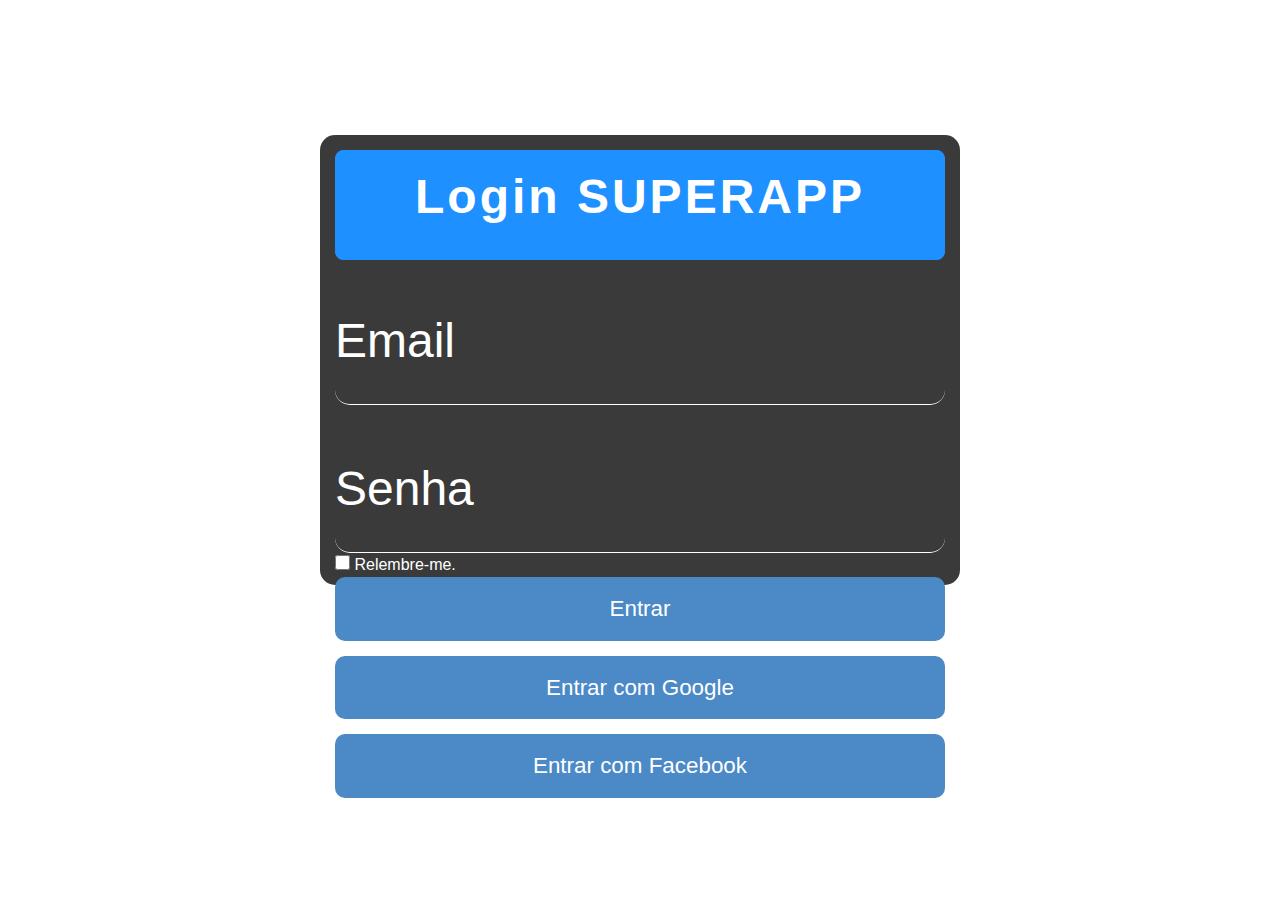
<file: index.html>
<!DOCTYPE html>
<html lang="pt-br">

<head>
    <meta charset="UTF-8">
    <meta http-equiv="X-UA-Compatible" content="IE=edge">
    <meta name="viewport" content="width=device-width, initial-scale=1.0">
    <meta name="description" content="Página de Login - SUPERAPP">
    <meta name="author" content="Luiz H. S. O.">
    <meta name="keywords" content="LOGIN, ENTRE, CADASTRE-SE, ESQUECEU SUA SENHA?, SUPERAPP">
    <title>CADASTRO SUPERAPP</title>
    <link rel="stylesheet" href="/bootstrap-5.2.3-dist/CSS/bootstrap.min.css">
    <link rel="stylesheet" href="CSS CUSTOM/background.css">
    <link rel="stylesheet" href="CSS CUSTOM/custom.css">
</head>
<body>
    <div class="box extrasize">
        <form action="dashboard.html" method="get">
                <legend>
                <p>Login SUPERAPP</p>
                </legend>

                    <div class="inputBox">
                        <input type="text" name="email" id="email" class="inputLogin extrainput" required >
                        <label for="email" class="labelLogin">Email</label>
                    </div>
                    
                    <br><br>
                    
                    <div class="inputBox">
                        <input type="password" name="password" id="password" class="inputLogin extrainput" required>
                        <label for="password" class="labelLogin">Senha</label>
                    </div>
                    
                    <div>
                        <input type="checkbox" id="check"> Relembre-me.
                    </div>

                    <button class="btn btn-primary personbutton3">Entrar</button>

                    <button class="btn btn-primary personbutton" href="dashboard.html">Entrar com Google</button>
                    
                    <button class="btn btn-primary personbutton2" href="dashboard.html">Entrar com Facebook</button>
            </form>
        </div>     
</body>
</html>
</file>
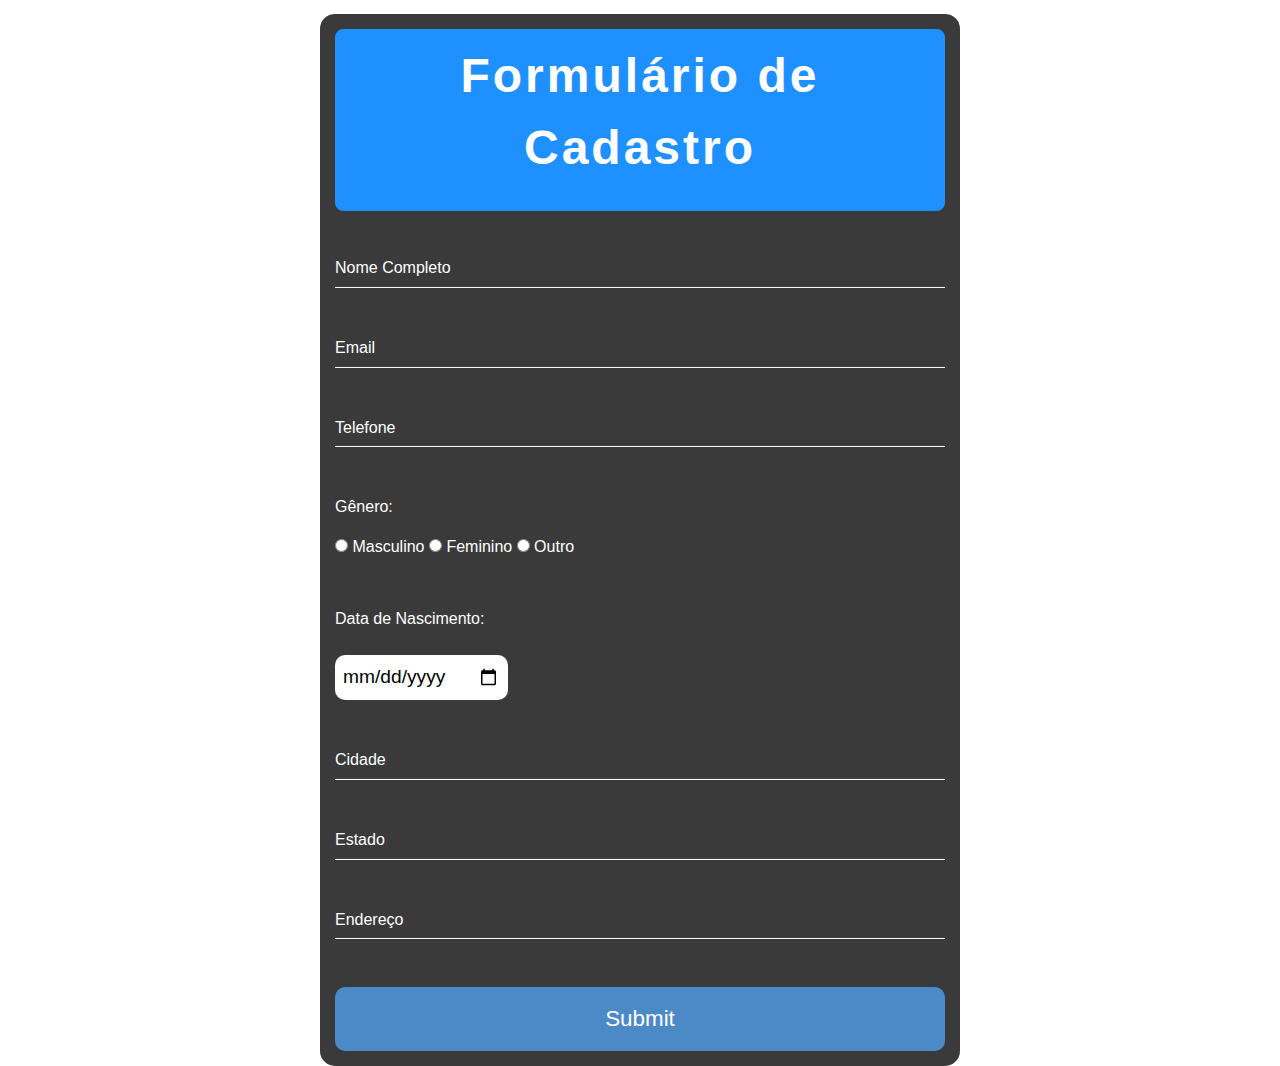
<file: cadastrar.html>
<!DOCTYPE html>
<html lang="pt-br">

<head>
    <meta charset="UTF-8">
    <meta http-equiv="X-UA-Compatible" content="IE=edge">
    <meta name="viewport" content="width=device-width, initial-scale=1.0">
    <meta name="description" content="Página de Login - SUPERAPP">
    <meta name="author" content="Luiz H. S. O.">
    <meta name="keywords" content="CADASTRO, FORMULÁRIO DE CADASTRO, SUPERAPP">
    <title>CADASTRO SUPERAPP</title>
    <link rel="stylesheet" href="/bootstrap-5.2.3-dist/CSS/bootstrap.min.css">
    <link rel="stylesheet" href="CSS CUSTOM/background.css">
    <link rel="stylesheet" href="CSS CUSTOM/custom.css">
</head>

<body>
    
    <div class="box">
        <form action="cadastrobemsucedido.html" method="get">
                <legend>
                <p>Formulário de Cadastro</p>
                </legend>

                    <div class="inputBox">
                        <input type="text" name="nome" id="nome" class="inputClient" required>
                        <label for="nome" class="labelClient">Nome Completo</label>
                    </div>
                    
                    <br><br>
                    
                    <div class="inputBox">
                        <input type="text" name="email" id="email" class="inputClient" required>
                        <label for="email" class="labelClient">Email</label>
                    </div>
                    
                    <br><br>
                    
                    <div class="inputBox">
                        <input type="tel" name="telefone" id="telefone" class="inputClient" required>
                        <label for="telefone" class="labelClient">Telefone</label>
                    </div>
                    
                    <br><br>
                    
                    <p>Gênero:</p>
                    <input type="radio" name="genero" id="masculino" value="masculino" required>
                    <label for="masculino">Masculino</label>
                    <input type="radio" name="genero" id="feminino" value="feminino" required>
                    <label for="feminino">Feminino</label>
                    <input type="radio" name="genero" id="outro" value="outro" required>
                    <label for="outro">Outro</label>
                    
                    <br><br><br>
                    
                    <div class="inputBox">
                        <label for="dt_nasc">Data de Nascimento:</label><br><br>
                        <input type="date" name="dt_nasc" id="dt_nasc" required>
                    </div>
                    
                    <br><br>
                    
                    <div class="inputBox">
                        <input type="text" name="cidade" id="cidade" class="inputClient" required>
                        <label for="cidade" class="labelClient">Cidade</label>
                    </div>
                    
                    <br><br>
                    
                    <div class="inputBox">
                        <input type="text" name="estado" id="estado" class="inputClient" required>
                        <label for="estado" class="labelClient">Estado</label>
                    </div>
                    
                    <br><br>
                    
                    <div class="inputBox">
                        <input type="text" name="endereco" id="endereco" class="inputClient" required>
                        <label for="endereco" class="labelClient">Endereço</label>
                    </div>

                    <br><br>

                    <input href="cadastrobemsucedido.html" type="submit" name="submit" id="submit">
            </fieldset>
        </form>
    </div>


</body>

</html>
</file>
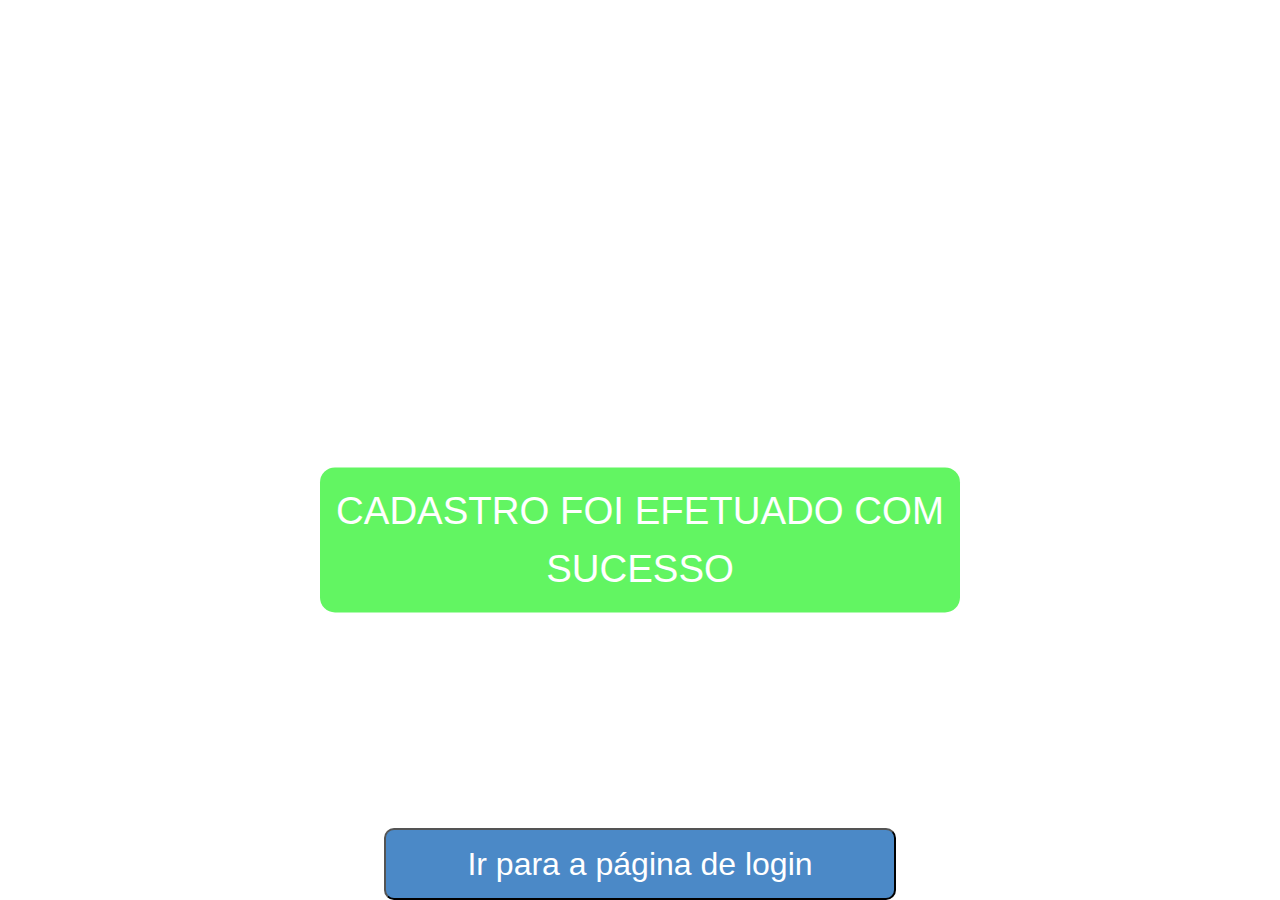
<file: cadastrobemsucedido.html>
<!DOCTYPE html>
<html lang="pt-br">
<head>
    <meta charset="UTF-8">
    <meta http-equiv="X-UA-Compatible" content="IE=edge">
    <meta name="viewport" content="width=device-width, initial-scale=1.0">
    <meta name="description" content="Página de Login - SUPERAPP">
    <meta name="author" content="Luiz H. S. O.">
    <meta name="keywords" content="LOGIN, ENTRE, CADASTRO, CADASTRO-SUCEDIDO, SUPERAPP">
    <title>CADASTRO EFETUADO SUPERAPP</title>
    <link rel="stylesheet" href="/bootstrap-5.2.3-dist/CSS/bootstrap.min.css">
    <link rel="stylesheet" href="CSS CUSTOM/background.css">
    <link rel="stylesheet" href="CSS CUSTOM/cadastro_bemsucedido.css">
</head>
<body>
    <div class="box">
        <p>CADASTRO FOI EFETUADO COM SUCESSO</p>
    </div>

    <div>
        <a href="index.html"><button type="button" class="returnbutton">Ir para a página de login</button></a>
   </div>
</body>
</html>
</file>
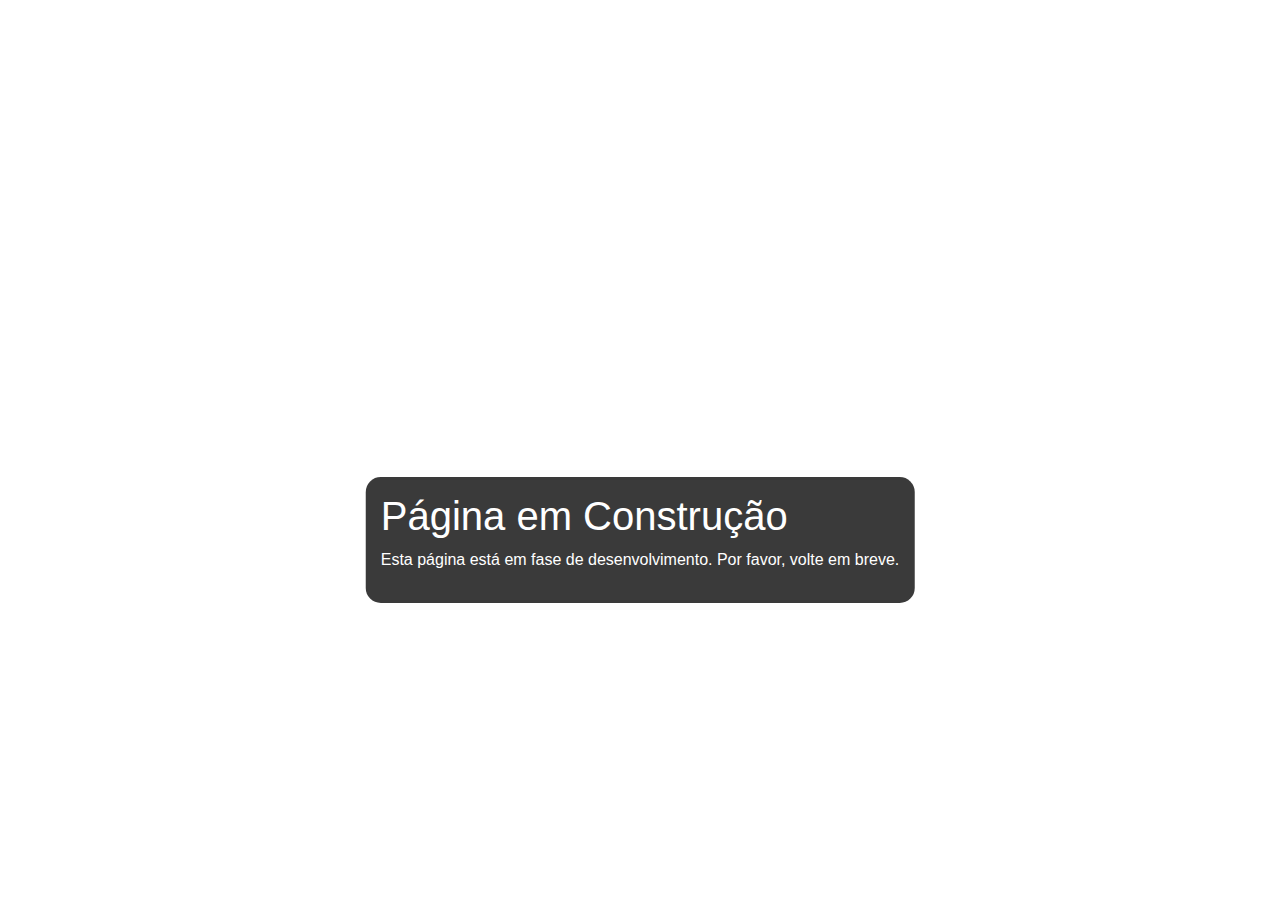
<file: dashboard.html>
<!DOCTYPE html>
<html lang="ptbr">
<head>
    <meta charset="UTF-8">
    <meta http-equiv="X-UA-Compatible" content="IE=edge">
    <meta name="viewport" content="width=device-width, initial-scale=1.0">
    <meta name="description" content="Página de Login - SUPERAPP">
    <meta name="author" content="Luiz H. S. O.">
    <meta name="keywords" content="CADASTRO, FORMULÁRIO DE CADASTRO, SUPERAPP">
    <title>Dashboard - Em construção!!!!</title>
    <link rel="stylesheet" href="/bootstrap-5.2.3-dist/CSS/bootstrap.min.css">
    <link rel="stylesheet" href="CSS CUSTOM/background.css">
    <link rel="stylesheet" href="CSS CUSTOM/custom.css">
</head>
<body>
        <div class="box">
            <h1>Página em Construção</h1>
                <p>Esta página está em fase de desenvolvimento. Por favor, volte em breve.</p>
        </div>
</body>
</html>
</file>
<file: CSS CUSTOM/background.css>
body{
    font-family: Arial, Helvetica, sans-serif;
    background: url(https://wallpapercave.com/wp/GjrkLhP.jpg) no-repeat center center fixed; 
    -webkit-background-size: cover;
    -moz-background-size: cover;
    -o-background-size: cover;
    background-size: cover;
    width: 100%;
    height: 100%;
}
</file>
<file: CSS CUSTOM/custom.css>
.box{
    color: white;
    position: absolute;
    top: 60%;
    left: 50%;
    transform: translate(-50%,-50%);
    background: rgba(0, 0, 0, 0.774);
    background-size: cover;
    padding: 15px;
    border-radius: 15px;
    min-width: 40%;
}

legend{
    border: 1px solid dodgerblue;
    padding: 10px;
    margin-bottom: 45px;
    text-align: center;
    background-color: dodgerblue;
    border-radius: 8px;
}

.inputBox
{
    position: relative;
}

.labelClient
{
    position: absolute;
    top: 0px;
    left: 0px;
    pointer-events: none;
    transition: .5s;
}

.inputClient:focus ~ .labelClient,
.inputClient:valid ~ .labelClient
{
    top: -20px;
    font-size: 0.8em;

}

.inputClient
{
    background:none;
    border: none;
    border-bottom: 1px solid white;
    outline: none;
    color: white;
    font-size: 1.2em;
    width: 100%;
    letter-spacing: 2px;
}

.labelLogin
{
    position: absolute;
    top: 0px;
    left: 0px;
    pointer-events: none;
    transition: .5s;
    font-size: 3em;
}

.inputLogin
{
    background:none;
    border: none;
    border-bottom: 1px solid white;
    outline: none;
    color: white;
    font-size: 2.8em;
    width: 100%;
    letter-spacing: 2px;
}

.inputLogin:focus ~ .labelLogin,
.inputLogin:valid ~ .labelLogin
{
    top: -30px;
    font-size: 1.5em;

}

.extrasize

{
    width: 50%;
    height: 50%;
    top: 40%;
}

.extrainput
{
    min-height: 100px;
    max-height: 400px;
    border-radius: 15px;
}

legend p
{
    font-size: 2em;
    font-family:Arial, Helvetica, sans-serif;
    font-weight: 900;
    letter-spacing: 3px;
}

#dt_nasc
{
    border: none;
    padding: 8px;
    border-radius: 10px;
    outline: none;
    font-size: 1.2em;
    cursor: pointer;
}

#feminino, #masculino, #outro
{
    cursor: pointer;
}


#submit
{
    background-color: #4b89c7;
    color: white;
    width: 100%;
    border: none;
    padding: 15px;
    border-radius: 10px;
    font-size: 1.4em;
    cursor: pointer;
}

#submit:hover
{
    background-image: linear-gradient(to right, rgba(20, 147, 220, 0.171), rgba(17, 54, 71, 0.404));
}

#check
{
    width: 15px;
    height: 15px;
    cursor: pointer;
    padding: 50px;
}

.personbutton
{
    background-color: #4b89c7;
    color: white;
    width: 100%;
    border: none;
    padding: 15px;
    margin-bottom: 15px;
    border-radius: 10px;
    font-size: 1.4em;
    cursor: pointer;
}

.personbutton2
{
    background-color: #4b89c7;
    color: white;
    width: 100%;
    border: none;
    padding: 15px;
    border-radius: 10px;
    font-size: 1.4em;
    cursor: pointer;
}

.personbutton3
{
    background-color: #4b89c7;
    color: white;
    width: 100%;
    border: none;
    padding: 15px;
    margin-bottom: 15px;
    border-radius: 10px;
    font-size: 1.4em;
    cursor: pointer;
}
</file>
<file: CSS CUSTOM/cadastro_bemsucedido.css>
p
{
    font-size: 6em;
    background-color: rgb(98, 245, 98);
    text-align: center;
    color: white;
    position: absolute;
    top: 60%;
    left: 50%;
    transform: translate(-50%,-50%);
    padding: 15px;
    border-radius: 15px;
}

.returnbutton
{
    position: absolute;
    background-color: #4b89c7;
    bottom: 0;
    left: 30%;
    right: 30%;
    border-radius: 10px;
    padding: 10px;
    font-size: 2em;
    color: white;
}
.p {
    width: 20%;
    padding: 20px;
  }

@media screen and (max-height: 1080px) 
{
    .box {
      width: 50%;
      height: 50%;
      font-size: 40%;
    }
}

@media screen and (max-height: 600px) 
{
    .box {
      width: 50%;
      height: 50%;
      font-size: 20%;
      
    }
}

@media screen and (max-width: 1080px) 
{
    .box {
      width: 50%;
      height: 50%;
      font-size: 40%;
    }
}

@media screen and (max-width: 600px) 
{
    .box {
      width: 50%;
      height: 50%;
      font-size: 20%;
    }
}
</file>
